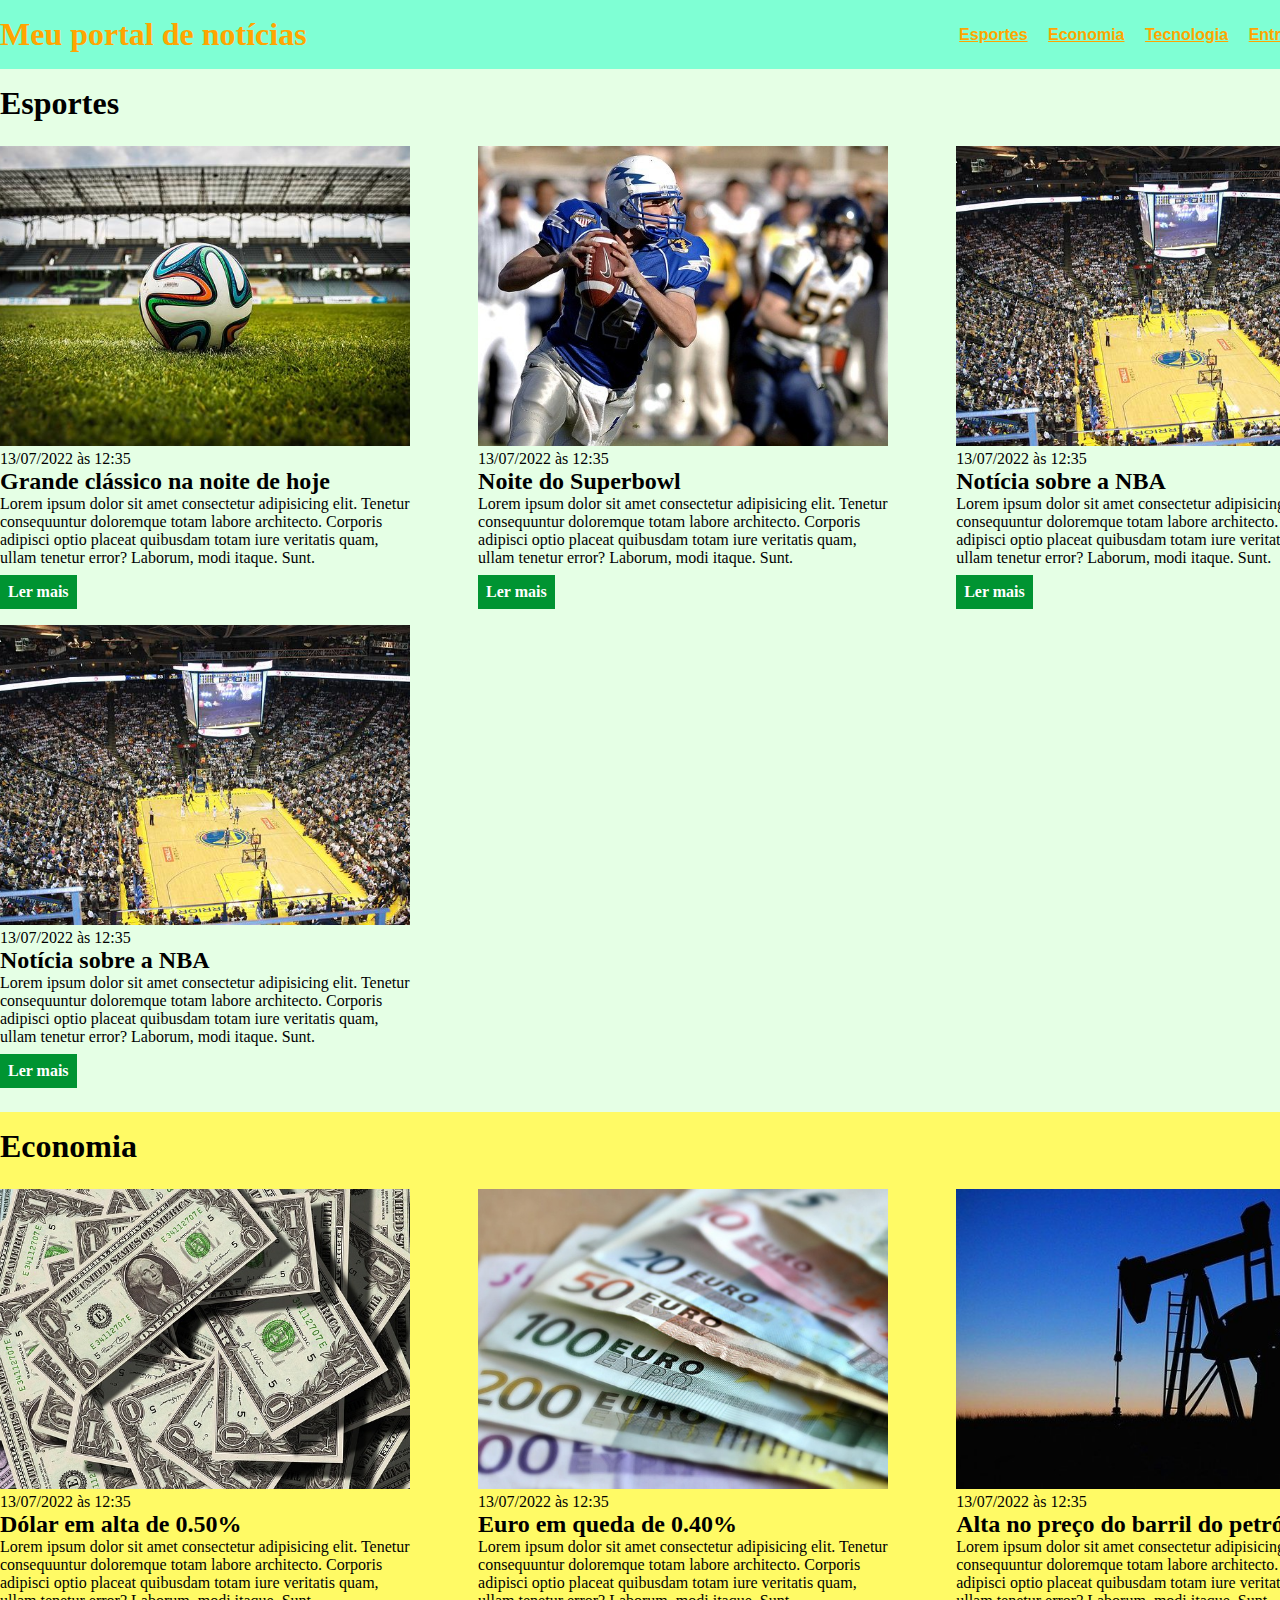
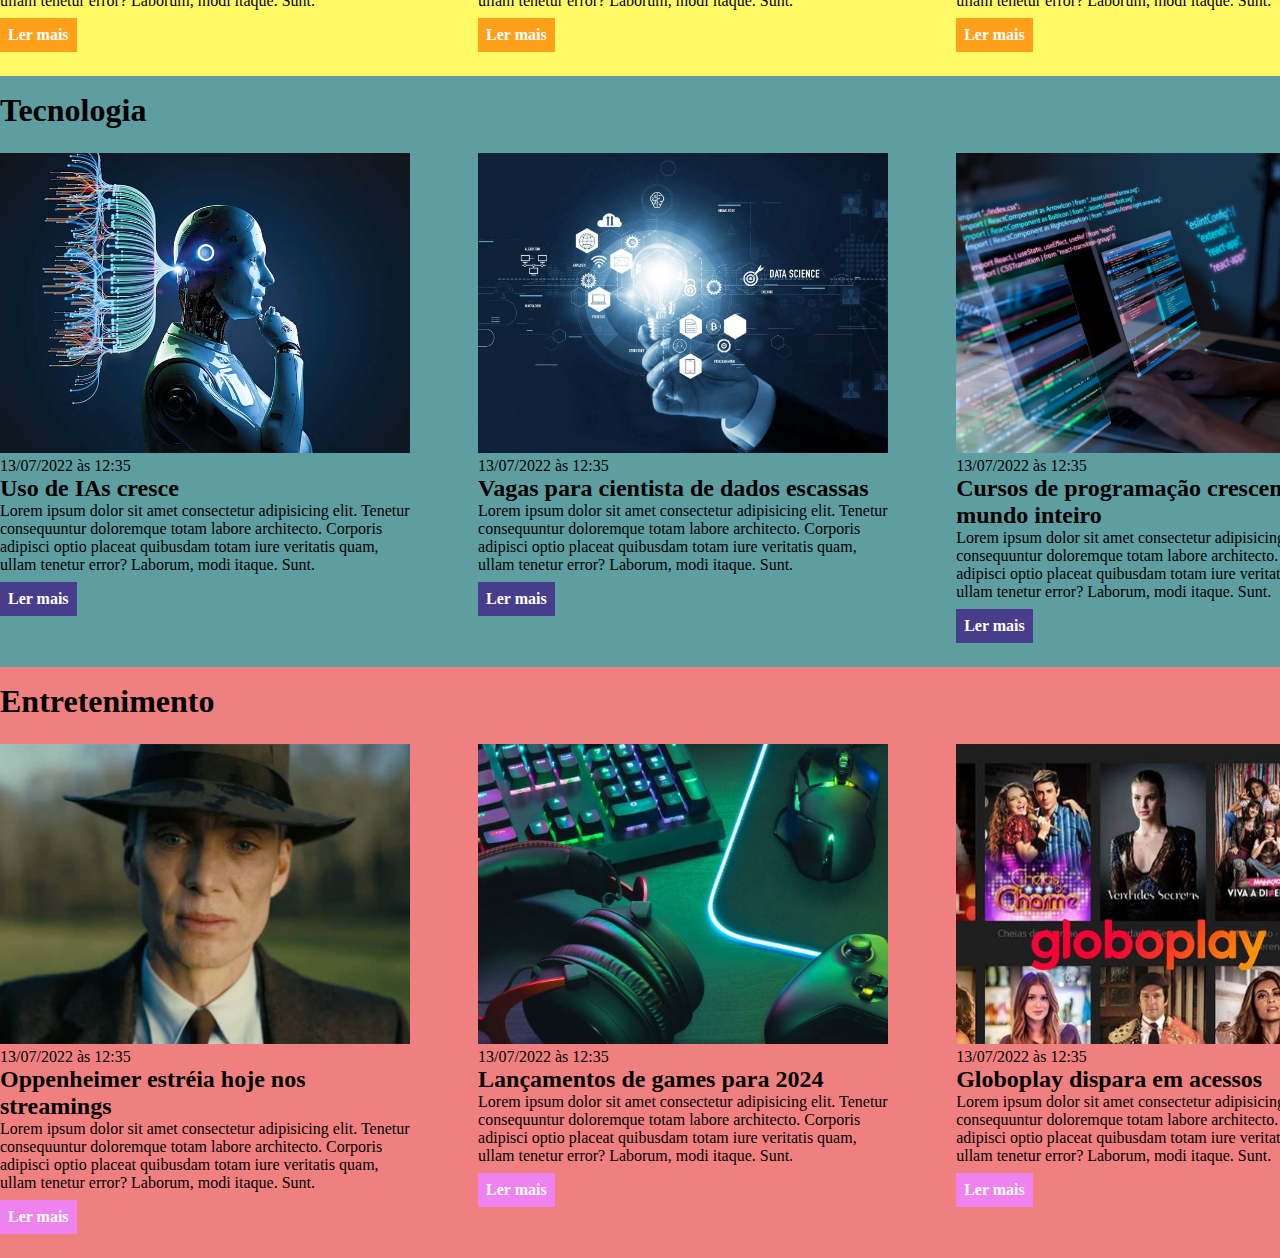
<file: index.html>
<!DOCTYPE html>
<html lang="pt-BR">
<head>
    <meta charset="UTF-8">
    <meta http-equiv="X-UA-Compatible" content="IE=edge">
    <meta name="viewport" content="width=device-width, initial-scale=1.0">
    <title>Meu portal de notícias</title>
    <link rel="stylesheet" href="./main.css" />
</head>
<body>
    <header>
        <div class="container">
            <h1>Meu portal de notícias</h1>
        <nav>
            <ul>
                <li>
                    <a href="#esportes" title="Ir para a seção de esportes">Esportes</a>
                </li>
                <li>
                    <a href="#economia" title="Ir para a seção de notícias">Economia</a>
                </li>
                <li>
                    <a href="#tecnologia" title="Ir para a seção de tecnologia">Tecnologia</a>
                </li>
                <li>
                    <a href="#entretenimento" title="Ir para a seção de entretenimento">Entretenimento</a>
                </li>
            </ul>
        </nav>
        </div>
    </header>
    <section id="esportes">
        <div class="container">
        <h2>Esportes</h2>
        <div class="articles">
            <article>
                <img src="./imagens/futebol.jpg" alt="Bola de futebol no gramado" />
                <header>
                    <time class="creation-date">13/07/2022 às 12:35</time>
                </header>
                <h3>Grande clássico na noite de hoje</h3>
                <p>
                    Lorem ipsum dolor sit amet consectetur adipisicing elit. Tenetur consequuntur doloremque totam labore architecto. Corporis adipisci optio placeat quibusdam totam iure veritatis quam, ullam tenetur error? Laborum, modi itaque. Sunt.
                </p>
                <a href="#" title="Leia a notícia completa">Ler mais</a>
            </article>
            <article>
                <img src="./imagens/futebol-americano.jpg" alt="Jogador de futebol americano correndo com a bola na mão" />
                <header>
                    <time>13/07/2022 às 12:35</time>
                </header>
                <h3>Noite do Superbowl</h3>
                <p>
                    Lorem ipsum dolor sit amet consectetur adipisicing elit. Tenetur consequuntur doloremque totam labore architecto. Corporis adipisci optio placeat quibusdam totam iure veritatis quam, ullam tenetur error? Laborum, modi itaque. Sunt.
                </p>
                <a href="#" title="Leia a notícia completa">Ler mais</a>
            </article>
            <article>
                <img src="./imagens/basquete.jpg" title="Vista aérea de uma quadra de basquete" />
                <header>
                    <time>13/07/2022 às 12:35</time>
                </header>
                <h3>Notícia sobre a NBA</h3>
                <p>
                    Lorem ipsum dolor sit amet consectetur adipisicing elit. Tenetur consequuntur doloremque totam labore architecto. Corporis adipisci optio placeat quibusdam totam iure veritatis quam, ullam tenetur error? Laborum, modi itaque. Sunt.
                </p>
                <a href="#" title="Leia a notícia completa">Ler mais</a>
            </article>
            <article>
                <img src="./imagens/basquete.jpg" title="Vista aérea de uma quadra de basquete" />
                <header>
                    <time>13/07/2022 às 12:35</time>
                </header>
                <h3>Notícia sobre a NBA</h3>
                <p>
                    Lorem ipsum dolor sit amet consectetur adipisicing elit. Tenetur consequuntur doloremque totam labore architecto. Corporis adipisci optio placeat quibusdam totam iure veritatis quam, ullam tenetur error? Laborum, modi itaque. Sunt.
                </p>
                <a href="#" title="Leia a notícia completa">Ler mais</a>
            </article>
            
        </div>
        </div>
    </section>
    <section id="economia">
        <div class="container">
            <h2>Economia</h2>
            <div class="articles">
                <article>
                    <img src="./imagens/dolares.jpg" alt="Muitos dólares" />
                    <header>
                        <time class="creation.date">13/07/2022 às 12:35</time>
                    </header>
                    <h3>Dólar em alta de 0.50%</h3>
                    <p>
                        Lorem ipsum dolor sit amet consectetur adipisicing elit. Tenetur consequuntur doloremque totam labore architecto. Corporis adipisci optio placeat quibusdam totam iure veritatis quam, ullam tenetur error? Laborum, modi itaque. Sunt.
                    </p>
                    <a href="#" title="Leia a notícia completa">Ler mais</a>
                </article>
                <article>
                    <img src="./imagens/euro.jpg" alt="Várias notas de euro" />
                    <header>
                        <time>13/07/2022 às 12:35</time>
                    </header>
                    <h3>Euro em queda de 0.40%</h3>
                    <p>
                        Lorem ipsum dolor sit amet consectetur adipisicing elit. Tenetur consequuntur doloremque totam labore architecto. Corporis adipisci optio placeat quibusdam totam iure veritatis quam, ullam tenetur error? Laborum, modi itaque. Sunt.
                    </p>
                    <a href="#" title="Leia a notícia completa">Ler mais</a>
                </article>
                <article>
                    <img src="./imagens/petroleo.jpg" alt="Extração de petróleo" />
                    <header>
                        <time>13/07/2022 às 12:35</time>
                    </header>
                    <h3>Alta no preço do barril do petróleo</h3>
                    <p>
                        Lorem ipsum dolor sit amet consectetur adipisicing elit. Tenetur consequuntur doloremque totam labore architecto. Corporis adipisci optio placeat quibusdam totam iure veritatis quam, ullam tenetur error? Laborum, modi itaque. Sunt.
                    </p>
                    <a href="#" title="Leia a notícia completa">Ler mais</a>
                </article>
            </div>
        </div>
        </section>
        <section id="tecnologia">
            <div class="container">
            <h2>Tecnologia</h2>
            <div class="articles">
                <article>
                    <img src="./imagens/ia.jpg" alt="Robo com conexões" />
                    <header>
                        <time class="creation-date">13/07/2022 às 12:35</time>
                    </header>
                    <h3>Uso de IAs cresce</h3>
                    <p>
                        Lorem ipsum dolor sit amet consectetur adipisicing elit. Tenetur consequuntur doloremque totam labore architecto. Corporis adipisci optio placeat quibusdam totam iure veritatis quam, ullam tenetur error? Laborum, modi itaque. Sunt.
                    </p>
                    <a href="#" title="Leia a notícia completa">Ler mais</a>
                </article>
                <article>
                    <img src="./imagens/dados.jpg" alt="Mão segurando lâmpada com elementos de ciência de dados" />
                    <header>
                        <time>13/07/2022 às 12:35</time>
                    </header>
                    <h3>Vagas para cientista de dados escassas</h3>
                    <p>
                        Lorem ipsum dolor sit amet consectetur adipisicing elit. Tenetur consequuntur doloremque totam labore architecto. Corporis adipisci optio placeat quibusdam totam iure veritatis quam, ullam tenetur error? Laborum, modi itaque. Sunt.
                    </p>
                    <a href="#" title="Leia a notícia completa">Ler mais</a>
                </article>
                <article>
                    <img src="./imagens/programacao.jpg" title="Pessoa programando no notebook com projeção de tela" />
                    <header>
                        <time>13/07/2022 às 12:35</time>
                    </header>
                    <h3>Cursos de programação crescem no mundo inteiro</h3>
                    <p>
                        Lorem ipsum dolor sit amet consectetur adipisicing elit. Tenetur consequuntur doloremque totam labore architecto. Corporis adipisci optio placeat quibusdam totam iure veritatis quam, ullam tenetur error? Laborum, modi itaque. Sunt.
                    </p>
                    <a href="#" title="Leia a notícia completa">Ler mais</a>
                </article>
                
            </div>
            </div>
            </section>
            <section id="entretenimento">
                <div class="container">
                <h2>Entretenimento</h2>
                <div class="articles">
                    <article>
                        <img src="./imagens/cinema.jpg" alt="Capa do filme Openheimer" />
                        <header>
                            <time class="creation-date">13/07/2022 às 12:35</time>
                        </header>
                        <h3>Oppenheimer estréia hoje nos streamings</h3>
                        <p>
                            Lorem ipsum dolor sit amet consectetur adipisicing elit. Tenetur consequuntur doloremque totam labore architecto. Corporis adipisci optio placeat quibusdam totam iure veritatis quam, ullam tenetur error? Laborum, modi itaque. Sunt.
                        </p>
                        <a href="#" title="Leia a notícia completa">Ler mais</a>
                    </article>
                    <article>
                        <img src="./imagens/games.jpg" alt="Teclado headset mouse e controle de videogame" />
                        <header>
                            <time>13/07/2022 às 12:35</time>
                        </header>
                        <h3>Lançamentos de games para 2024</h3>
                        <p>
                            Lorem ipsum dolor sit amet consectetur adipisicing elit. Tenetur consequuntur doloremque totam labore architecto. Corporis adipisci optio placeat quibusdam totam iure veritatis quam, ullam tenetur error? Laborum, modi itaque. Sunt.
                        </p>
                        <a href="#" title="Leia a notícia completa">Ler mais</a>
                    </article>
                    <article>
                        <img src="./imagens/streaming.jpeg" title="Capas de novelas com globoplay escrito" />
                        <header>
                            <time>13/07/2022 às 12:35</time>
                        </header>
                        <h3>Globoplay dispara em acessos</h3>
                        <p>
                            Lorem ipsum dolor sit amet consectetur adipisicing elit. Tenetur consequuntur doloremque totam labore architecto. Corporis adipisci optio placeat quibusdam totam iure veritatis quam, ullam tenetur error? Laborum, modi itaque. Sunt.
                        </p>
                        <a href="#" title="Leia a notícia completa">Ler mais</a>
                    </article>
                </div>
                </div>
        </section>
</body>
</html>
</file>
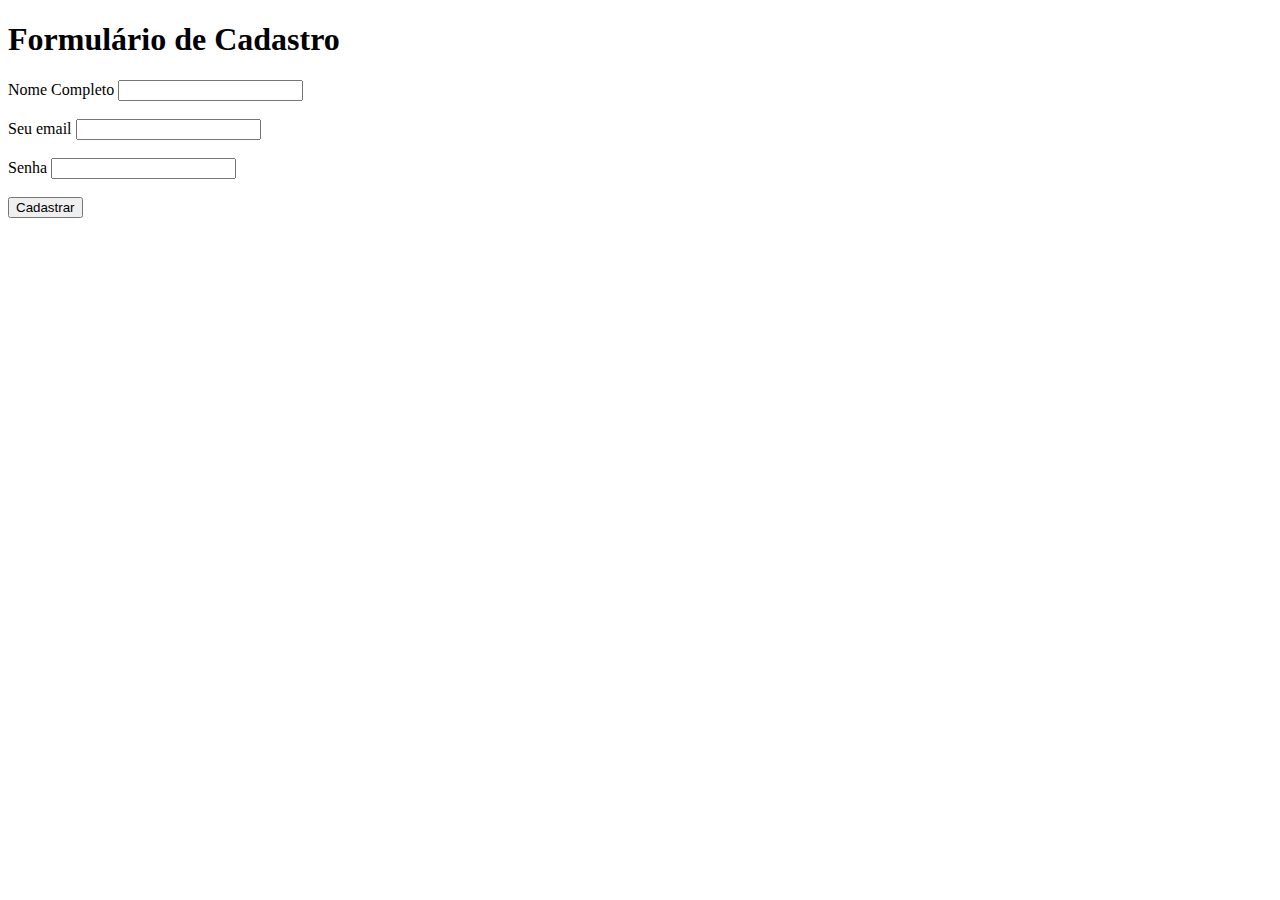
<file: FormulárioCadastro.html>
<!DOCTYPE html>
<html lang="en">
<head>
    <meta charset="UTF-8">
    <meta name="viewport" content="width=device-width, initial-scale=1.0">
    <title>Document</title>
</head>
<body>
    <h1>Formulário de Cadastro</h1>
    <form>
        <label for="nome"> Nome Completo</label>
        <input type="text" type="text"/>
        <br />
        <br />
        <label for="email"> Seu email</label>
        <input id="email" type="email" />
        <br />
        <br />
        <label for="senha"> Senha</label>
        <input type="password" />
        <br />
        <br />
        <button type="submit">
            Cadastrar
        </button>
        </form>
</body>
</html>
</file>
<file: main.css>
*{
    box-sizing: border-box;
    margin: 0;
    padding: 0;
}

img {
    width: 200px;
    height: 300px;
    object-fit: cover;
}

body > header {
    background-color: aquamarine;
    padding: 16px 0;
    color: orange;
}

header .container{
    display: flex;
    align-items: center;
    justify-content: space-between;
}

header li a{
    color: orange;
}

header li {
    display: inline;
    font-family: Arial, Helvetica, sans-serif;
    font-weight: bold;
    text-decoration: none;
    margin-left: 16px;
}

.container {
    width: 1366px;
    margin: 0 auto;
}

.articles{
    display: flex;
    flex-wrap: wrap;
    justify-content: space-between;
}

.articles article img{
    /* height: 180px; */
    width: 100%;
}

.articles article {
    width: 30%;
}

section {
    padding: 16px 0;
}

section h2,
.articles article {
    margin-bottom: 16px;
}

.articles article{
    margin-top: 8px;
    margin-bottom: 8px;
}

.articles article a {
    background-color: blue;
    color: white;
    padding: 8px;
    display: inline-block;
    text-decoration: none;
    font-weight:bold;
    margin-top: 8px;
}

.articles article a:hover {
    text-decoration: underline;
}

.articles article p 
.articles article a {
    font-family: Arial, Helvetica, sans-serif;
}

.articles article h3 {
    font-size: 24px;
}

section h2 {
    font-size: 32px;
}

#esportes{
    background-color: rgba(0, 255, 0, 0.1);
}

#esportes .articles article a {
    background-color: rgba(0, 255, 0, 0.8);
}

#esportes .articles article a {
    background-color:#009432;
}

#economia {
    background-color: #fffa65;
}

#economia .articles article a {
    background-color:#ff9f1a;
}

#tecnologia {
    background-color: cadetblue;
}

#tecnologia .articles article a {
    background-color: darkslateblue;
}

#entretenimento {
    background-color: lightcoral;
}

#entretenimento .articles article a {
    background-color:violet;
}
</file>
